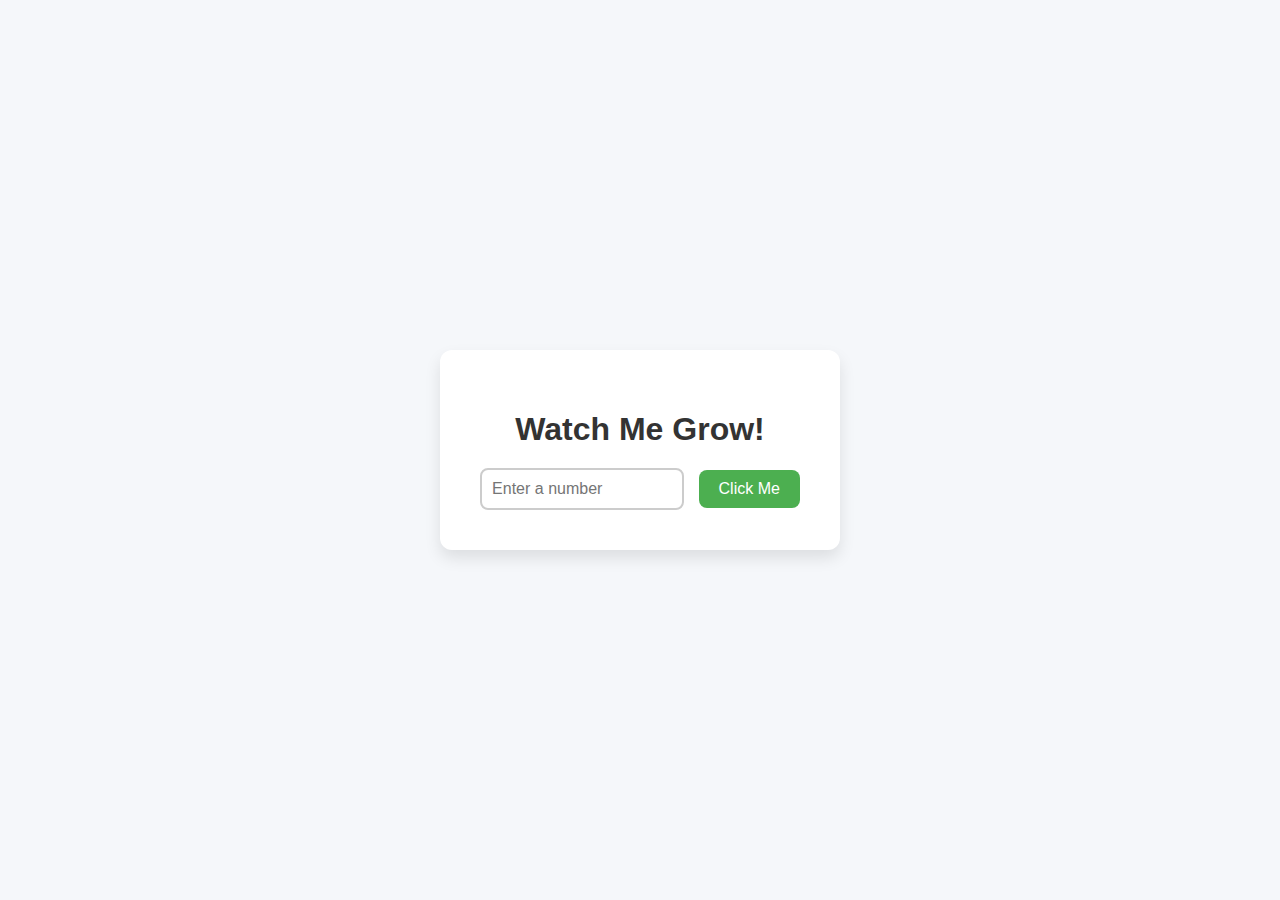
<file: advanceJs/task1/index.html>
<!DOCTYPE html>
<html lang="en">
<head>
    <meta charset="UTF-8">
    <meta name="viewport" content="width=device-width, initial-scale=1.0">
    <title>Dom Manipulation </title>
    <link rel="stylesheet" href="index.css">
</head>
<body>
   <div class="container">
    <h1 id="heading">Watch Me Grow! </h1>
    <input type="number" id="input" placeholder="Enter a number">
    <button id="btn">Click Me</button>
   </div>



   <script src="script.js"></script>
</body>
</html>
</file>
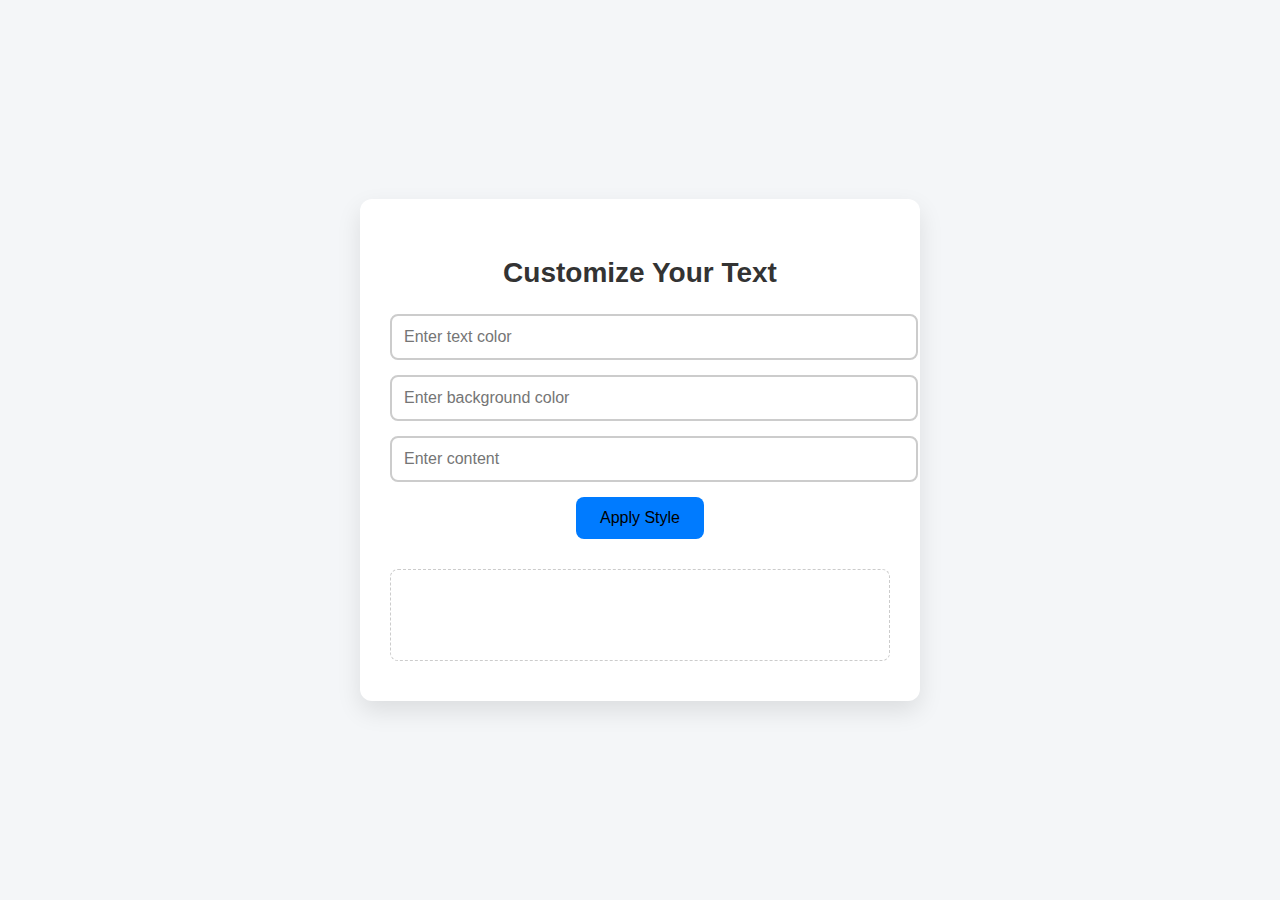
<file: advanceJs/task2/index.html>
<!DOCTYPE html>
<html lang="en">
<head>
    <meta charset="UTF-8">
    <meta name="viewport" content="width=device-width, initial-scale=1.0">
    <title>Form</title>
    <link rel="stylesheet" href="styles.css">
</head>
<body>
   <div class="container">
    <h1>Customize Your Text</h1>
    <form id="form">
        <input type="text" id="textColor" placeholder="Enter text color">
        <input type="text" id="bgColor" placeholder ="Enter background color">
        <input type="text" id="content" placeholder="Enter content">
        <button type="submit">Apply Style</button>
    </form>

    <div id="result" class="output-box"></div>
   </div>

   <script src="script.js"></script>
</body>
</html>
</file>
<file: advanceJs/task1/index.css>
/* style.css */

body {
  font-family: 'Segoe UI', Tahoma, Geneva, Verdana, sans-serif;
  background-color: #f5f7fa;
  display: flex;
  justify-content: center;
  align-items: center;
  height: 100vh;
  margin: 0;
}

.container {
  background-color: #ffffff;
  padding: 40px;
  border-radius: 12px;
  box-shadow: 0 8px 16px rgba(0, 0, 0, 0.1);
  text-align: center;
}

#heading {
  color: #333;
  transition: font-size 0.3s ease;
  margin-bottom: 20px;
}

input[type="number"] {
  padding: 10px;
  font-size: 16px;
  border: 2px solid #ccc;
  border-radius: 8px;
  width: 180px;
  margin-right: 10px;
}

#btn {
  padding: 10px 20px;
  font-size: 16px;
  background-color: #4CAF50;
  color: white;
  border: none;
  border-radius: 8px;
  cursor: pointer;
  transition: background-color 0.2s ease;
}

#btn:hover {
  background-color: #45a049;
}
</file>
<file: advanceJs/task2/styles.css>
body {
  font-family: 'Segoe UI', sans-serif;
  background-color: #f4f6f8;
  margin: 0;
  padding: 0;
  display: flex;
  justify-content: center;
  align-items: center;
  min-height: 100vh;
}

.container {
  background-color: #ffffff;
  padding: 40px 30px;
  border-radius: 12px;
  box-shadow: 0 10px 25px rgba(0, 0, 0, 0.1);
  width: 100%;
  max-width: 500px;
  text-align: center;
}

h1 {
  margin-bottom: 25px;
  font-size: 28px;
  color: #333;
}

input[type="text"] {
  width: 100%;
  padding: 12px;
  margin-bottom: 15px;
  border: 2px solid #ccc;
  border-radius: 8px;
  font-size: 16px;
  transition: border-color 0.2s;
}

input[type="text"]:focus {
  border-color: #007bff;
  outline: none;
}

button[type="submit"] {
  background-color: #007bff;
 
  border: none;
  padding: 12px 24px;
  font-size: 16px;
  border-radius: 8px;
  cursor: pointer;
  transition: background-color 0.2s ease;
}

button[type="submit"]:hover {
  background-color: #0056b3;
}

.output-box {
  margin-top: 30px;
  padding: 20px;
  color:white;
  border-radius: 8px;
  font-size: 20px;
  font-weight: bold;
  min-height: 50px;
  word-wrap: break-word;
  border: 1px dashed #ccc;
  transition: all 0.3s ease;
}
</file>
